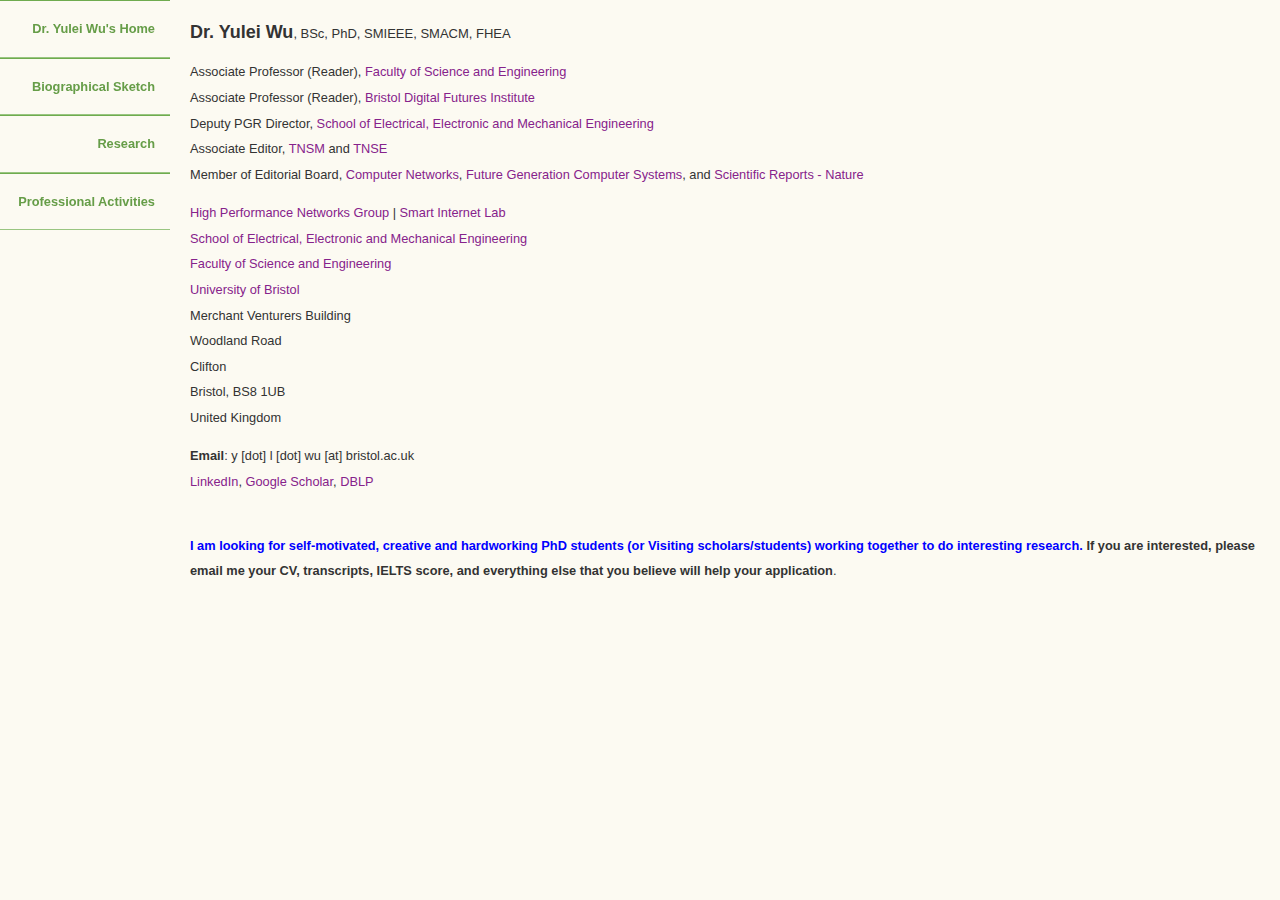
<file: index.html>
<!DOCTYPE html PUBLIC "-//W3C//DTD XHTML 1.0 Transitional//EN" "http://www.w3.org/TR/xhtml1/DTD/xhtml1-transitional.dtd">
<html lang="en" xmlns="http://www.w3.org/1999/xhtml">

<head>
<title>Dr. Yulei Wu @ University of Bristol, UK</title>
<meta http-equiv="Content-Type" content="text/html; charset=iso-8859-1" />
<link href="style.css" rel="stylesheet" type="text/css" />
<meta name="viewport" content="width=device-width, minimum-scale=1.0, maximum-scale=1.0" />
</head>

<body οncοntextmenu="return false">
<section id="container">
  <aside id="navcontainer" class="column-left">
    <ul id="navlist">
      <li><a href="index.html">Dr. Yulei Wu's Home</a></li>
      <li><a href="bio.html">Biographical Sketch</a></li>
      <li><a href="research.html">Research</a></li>
      <li><a href="services.html">Professional Activities</a></li>
<!--      <li><a href="https://wu-lab.exeter.ac.uk">SmartNetS Lab</a></li> -->
    </ul>
  </aside>

  <section id="content" class="column-right">
<!--    <img class="imgleft" src="images/yw.jpeg" alt="" height="270" /> -->
    <font size=4><b>Dr. Yulei Wu</b></font>, <font size=2>BSc, PhD, SMIEEE, SMACM, FHEA</font></br>
    <p>
    	Associate Professor (Reader), <a href="https://www.bristol.ac.uk/science-engineering/", target=_blank>Faculty of Science and Engineering</a></br>
      Associate Professor (Reader), <a href="https://www.bristol.ac.uk/bristol-digital-futures-institute/", target=_blank>Bristol Digital Futures Institute</a></br>
      Deputy PGR Director, <a href="https://www.bristol.ac.uk/science-engineering/schools/elec-mech/", target=_blank>School of Electrical, Electronic and Mechanical Engineering</a></br>
<!--    	PI of Smart Networks and Services (SmartNetS) Lab</br>-->
    	Associate Editor, <a href="https://www.comsoc.org/publications/journals/ieee-tnsm", target=_blank>TNSM</a> and <a href="https://www.comsoc.org/publications/journals/ieee-tnse", target=_blank>TNSE</a></br>
    Member of Editorial Board, <a href="https://www.sciencedirect.com/journal/computer-networks", target=_blank>Computer Networks</a>, <a href="https://www.sciencedirect.com/journal/future-generation-computer-systems", target=_blank>Future Generation Computer Systems</a>, and <a href="https://www.nature.com/srep/", target=_blank>Scientific Reports - Nature</a></br>
<!--    	Programme Lead of MSc Advanced Computer Science programmes</br>-->
    </p>
    <p>

      <a href="https://www.bristol.ac.uk/engineering/research/hpn/", target=_blank>High Performance Networks Group</a> | <a href="https://www.bristol.ac.uk/engineering/research/smart/", target=_blank>Smart Internet Lab</a> </br>
    	<a href="https://www.bristol.ac.uk/science-engineering/schools/elec-mech/", target=_blank>School of Electrical, Electronic and Mechanical Engineering</a></br>
      <a href="https://www.bristol.ac.uk/science-engineering/", target=_blank>Faculty of Science and Engineering</a></br>
      <a href="https://www.bristol.ac.uk" target=_blank>University of Bristol</a></br>
      Merchant Venturers Building</br>
      Woodland Road</br>
      Clifton</br>
      Bristol, BS8 1UB</br>
    	United Kingdom
    </p>
        
    <p>
    	<!--<b>Tel</b>: +44 (0) 1392 725832</br>-->
    	<b>Email</b>: y [dot] l [dot] wu [at] bristol.ac.uk</br>
    	<a href="https://www.linkedin.com/in/yulei-wu-7825ba165/" target=_blank>LinkedIn</a>, 
    	<a href="https://scholar.google.co.uk/citations?user=RQufjfYAAAAJ&hl=en&oi=ao" target=_blank>Google Scholar</a>, 
    	<a href="https://dblp.org/pers/hd/w/Wu:Yulei" target=_blank>DBLP</a>
    </p>
    <p>
    </br>
    <b><font color="blue">I am looking for self-motivated, creative and hardworking PhD students (or Visiting scholars/students) working together to do interesting research.</font> If you are interested, please email me your CV, transcripts, IELTS score, and everything else that you believe will help your application</b>.
<!--; For <b>PhD funding</b> click <a href="http://www.exeter.ac.uk/pg-research/money/phdfunding/" target=_blank>here</a>; For <b>how to apply</b> click <a href="http://www.exeter.ac.uk/pg-research/apply/" target=_blank>here</a>.-->
    </br>
    </br>
    </p>
<!--
    <h2>Latest News</h2>
    <ul>
    [2021]
    	<li>The website of my group is launched - <a href="https://wu-lab.exeter.ac.uk" target=_blank>https://wu-lab.exeter.ac.uk</a>. The latest news will be posted there.</li>
    	<li>Juan Zhang got her paper entitled "System Revenue Maximization for Offloading Decisions in Mobile Edge Computing" accepted by IEEE ICC-2021. Congratulations!</li>
    [2020]
    	<li>Congratulations to Dr. Yulei Wu for his elevation to the grade of ACM Senior Member.</li>
    	<li>Our paper entitled "Deep Learning for Privacy Preservation in Autonomous Moving Platforms Enhanced 5G Heterogeneous Networks" has recently been accepted by Computer Networks. You can access the paper <a href="https://authors.elsevier.com/sd/article/S1389-1286(20)31327-X", target=_blank>here</a></li>
    	<li>Haozhe Wang got his paper entitled "A Graph Neural Network-based Digital Twin for Network Slicing Management" accepted by IEEE Transactions on Industrial Informatics. Congratulations!</li>
    	<li>Welcome Mustafa Albalushi to start his PhD in my group.</li>
    	<li>Welcome Zijie Huang to start her PhD in my group.</li>
    	<li>Congratulations to Dr. Yulei Wu for his appointment as an Associate Editor of IEEE Transactions on Network Science and Engineering.</li>
    	<li>Our paper entitled "Blockchain-based Privacy Preservation for 5G-enabled Drone Communications" has been accepted by IEEE Network. You can access the paper <a href="https://arxiv.org/pdf/2009.03164.pdf", target=_blank>here</a></li>
    	<li>I am serving as the Program Co-Chair for IEEE SustainCom-2020. CFP: <a href="https://hpcn.exeter.ac.uk/sustaincom2020/", target=_blank>The 10th IEEE International Conference on Sustainable Computing and Communications (SustainCom-2020)</a>, Exeter, UK, 15-17 October 2020. (Deadline: 22 July 2020) </li>
    	<li>Juan Zhang got her paper entitled "Balancing Energy Consumption and Reputation Gain of UAV Scheduling in Edge Computing" accepted by IEEE Transactions on Cognitive Communications and Networking. Congratulations!</li>
    	<li>I am serving as a Reviewer of Newton Prize.</li>
    	<li>Chen Li got her paper entitled "A Multi-Period Multi-Objective Portfolio Selection Model with Fuzzy Random Returns for Large Scale Securities Data" accepted by IEEE Transactions on Fuzzy Systems. Congratulations!</li>
    	<li>Xiangle Cheng got his paper entitled "Safeguard Network Slicing in 5G: A Learning Augmented Optimization Approach" accepted by IEEE Journal on Selected Areas in Communications. Congratulations!</li>
    	<li>I am serving as a Reviewer of NSERC Discovery Grant.</li>
    	<li>One paper entitled "Automatic Virtual Network Embedding: A Deep Reinforcement Learning Approach with Graph Convolutional Networks" has been accepted by IEEE Journal on Selected Areas in Communications.</li>
    	<li>I am serving as the Program Co-Chair for IEEE Blockchain-2020. CFP: <a href="http://www.blockchain-ieee.org", target=_blank>The 3rd IEEE International Conference on Blockchain (Blockchain-2020)</a>, Rhodes Island, Greece, 02-06 November 2020. (Deadline: 08 August 2020) </li>
    	<li>Yuan Zuo got his paper entitled "An Intelligent Anomaly Detection Scheme for Micro-services Architectures with Temporal and Spatial Data Analysis" accepted by IEEE Transactions on Cognitive Communications and Networking. Congratulations!</li>
    [2018 - 2019]
    	<li>One paper entitled "FISE: A Forwarding Table Structure for Enterprise Networks" has been accepted by IEEE Transactions on Network and Service Management. </li>
    	<li>One paper entitled "Toward Optimal Resource Scheduling for Internet of Things under Imperfect CSI" has been accepted by IEEE Internet of Things Journal. </li>
    	<li>Yuan Zuo successfully defended his Ph.D. dissertation. Congratulations!</li>
    	<li>Xiangle Cheng successfully defended his Ph.D. dissertation. Congratulations!</li>
    	<li>CFP: <a href="https://smartcns2019.sau.edu.cn", target=_blank>The 10th IEEE International Conference on Smart Computing, Networking and Services (SmartCNS-2019)</a>, Shenyang, China, 21-23 October 2019. (Deadline: 31 July 2019) </li>
    	<li>Haozhe Wang got his paper entitled "Data-driven Dynamic Resource Scheduling for Network Slicing: A Deep Reinforcement Learning Approach" accepted by Elsevier Information Sciences. Congratulations!</li>
    	<li>CFP: IEEE Journal of Biomedical and Health Informatics, <a href="https://jbhi.embs.org/special-issues/blockchain-and-healthcare-computing/", target=_blank>Special Issue on Blockchain and Healthcare Computing</a> (Deadline: 1 October 2019)</li>
    	<li>CFP: IEEE Transactions on Cognitive Communications and Networking, <a href="https://www.comsoc.org/publications/journals/ieee-tccn/cfp/intelligent-resource-management-5g-and-beyond", target=_blank> Special Issue on Intelligent Resource Management for 5G and Beyond</a> (Deadline: 1 August 2019)</li>
    	<li>CFP: IEEE Transactions on Network Science and Engineering, <a href="https://www.comsoc.org/publications/journals/ieee-tnse/cfp/blockchain-future-networks-and-vertical-industries", target=_blank>Special Issue on Blockchain in Future Networks and Vertical Industries</a> (Deadline: 1 September 2019)</li>
    	<li>PhD Global Excellence Scholarships for international students, click <a href='http://www.exeter.ac.uk/pg-research/money/phdfunding/globalexcellence/' target=_blank>here</a> for more information. Get in touch if interested.</li>
    	<li>Our paper "Network Function Virtualization in Dynamic Networks: A Stochastic Perspective" is selected for the <a href='https://ieeexplore.ieee.org/stamp/stamp.jsp?tp=&arnumber=8610420' target=_blank>Scanning the Literature column of IEEE Network</a>.</li>
    	<li>Our paper "Stochastic Performance Analysis of Network Function Virtualisation in Future Internet," has been accepted by IEEE Journal on Selected Areas in Communications.</li>
    	<li>CFP: IEEE Transactions on Computational Social Systems, <a href="http://www.ieeesmc.org/images/publications/css/CFP-TCSS-SI_final.pdf" target=_blank>Special Issue on Social Sensing and Privacy Computing in Intelligent Social Systems</a> (Deadline: 30 June 2019)</li>
    	<li>Congratulations to Dr. Yulei Wu for his appointment as an Associate Editor of IEEE Transactions on Network and Service Management.</li>
    	<li>CFP: <a href="http://www.indin2019.org/special-sessions/ss07-5g-for-vertical-industry-services" target=_blank>Special Session on 5G for Vertical Industry Services </a>with 2019 IEEE International Conference on Industrial Informatics (INDIN-2019) (Deadline: 15 March 2019); A good quality paper may be considered for publication in IEEE Transactions on Industrial Informatics (I.F.=5.430) subjects to further rounds of review.</li>
    	<li>CFP: <a href="http://www.futuretech-conference.org/2019/index.php" target=_blank>The 14th International Conference on Future Information Technology (FutureTech-2019)</a> (Deadline: 11 January 2019)</li>
    	<li>Postdoc Research Fellow position on Resource Optimisation in 5G Networks, apply <a href="https://jobs.exeter.ac.uk/hrpr_webrecruitment/wrd/run/ETREC107GF.open?VACANCY_ID=112157LudQ&WVID=3817591jNg&LANG=USA" target=_blank>here</a> (Deadline: 7 January 2019)</li>
    	<li>PhD Studentships - Engineering and Physical Sciences Research Council (EPSRC) Doctoral Training Partnership (DTP), if you are interested in the topics of <a href="http://www.exeter.ac.uk/doctoralcollege/documents/Yulei_Wu_ESPRC_DTP_PHD_STUDENTSHIP_TEMPLATE.pdf" target=_blank>Learning-based Anomaly Detection and Prediction in 5G Mobile Networks</a> and <a href="http://www.exeter.ac.uk/doctoralcollege/documents/Yulei_Wu_2_ESPRC_DTP_PHD_STUDENTSHIP_TEMPLATE.pdf" target=_blank>Learning-to-optimization for network slicing in 5G mobile networks</a>, please get in touch and apply <a href="http://www.exeter.ac.uk/studying/funding/award/?id=3387" target=_blank>here</a> (Deadline: 7 January 2019)</li>
    	<li>Chinese students who wish to study a PhD in Exeter, PhD scholarships (in collaboration with the China Scholarship Council) are available. Please email me if interested and apply <a href="http://www.exeter.ac.uk/pg-research/money/phdfunding/chinascholarship/#R5amSYJGZf1BmICd.99" target=_blank>here</a> (Deadline: 7 January 2019) </li>
    	<li>Congratulations to Dr. Yulei Wu for his elevation to the grade of IEEE Senior Member.</li>
    	<li>Our paper "Network Function Virtualization in Dynamic Networks: A Stochastic Perspective," has been accepted by IEEE Journal on Selected Areas in Communications.</li>
    	<li>Postdoc Research Fellow position on 5G Service Function Chain, apply <a href="https://jobs.exeter.ac.uk/hrpr_webrecruitment/wrd/run/ETREC107GF.open?VACANCY_ID=112157LudQ&WVID=3817591jNg&LANG=USA" target=_blank>here</a> (Deadline: 15 July 2018)</li>
    	<li>CFP: IEEE Transactions on Sustainable Computing, 
    	<a href="https://www.computer.org/cms/Computer.org/transactions/cfps/cfp_tsuscsi_idasc.pdf" target=_blank>
    	Special Issue on Intelligent Data Analysis for Sustainable Computing</a> (Deadline: 1 September 2018)</li>
    	<li>CFP: IEEE Journal on Selected Areas in Communications, 
    	<a href="https://www.comsoc.org/publications/journals/ieee-jsac/cfp/series-network" target=_blank>
    	Series on Network Softwarization & Enablers</a></li>
    	<li>CFP: Multimedia Tools and Applications, <a href="http://static.springer.com/sgw/documents/1631723/application/pdf/MTAP+CFP+-+1111T+-+Network+Functions+Virtualization+for+Real-Time+Multimedia+Services.pdf" target=_blank>
    	Special Issue on Network Functions Virtualization for Real-Time Multimedia Services</a> (Deadline: 1 October 2018)</li>
    	<li><a href="http://infoscale.org" target=_blank>The 9th EAI International Conference on 
    	Big Data Technologies and Applications (BDTA-2018) </a>(Deadline: 10 May 2018); 
    	authors of selected best accepted and presented papers will be invited to submit an extended version to the special issues of
    	<a href="https://www.springer.com/engineering/signals/journal/11036" target=_blank>ACM/Springer Mobile Networks 
    	& Applications (MONET)</a> journal and <a href="http://www.cc-pe.net/journalinfo/index.html" target=_blank>
    	Concurrency and Computation: Practice and Experience</a> journal</li>
    	
    	
    </ul>
    -->
  </section>
</section>
</body>
</html>
</file>
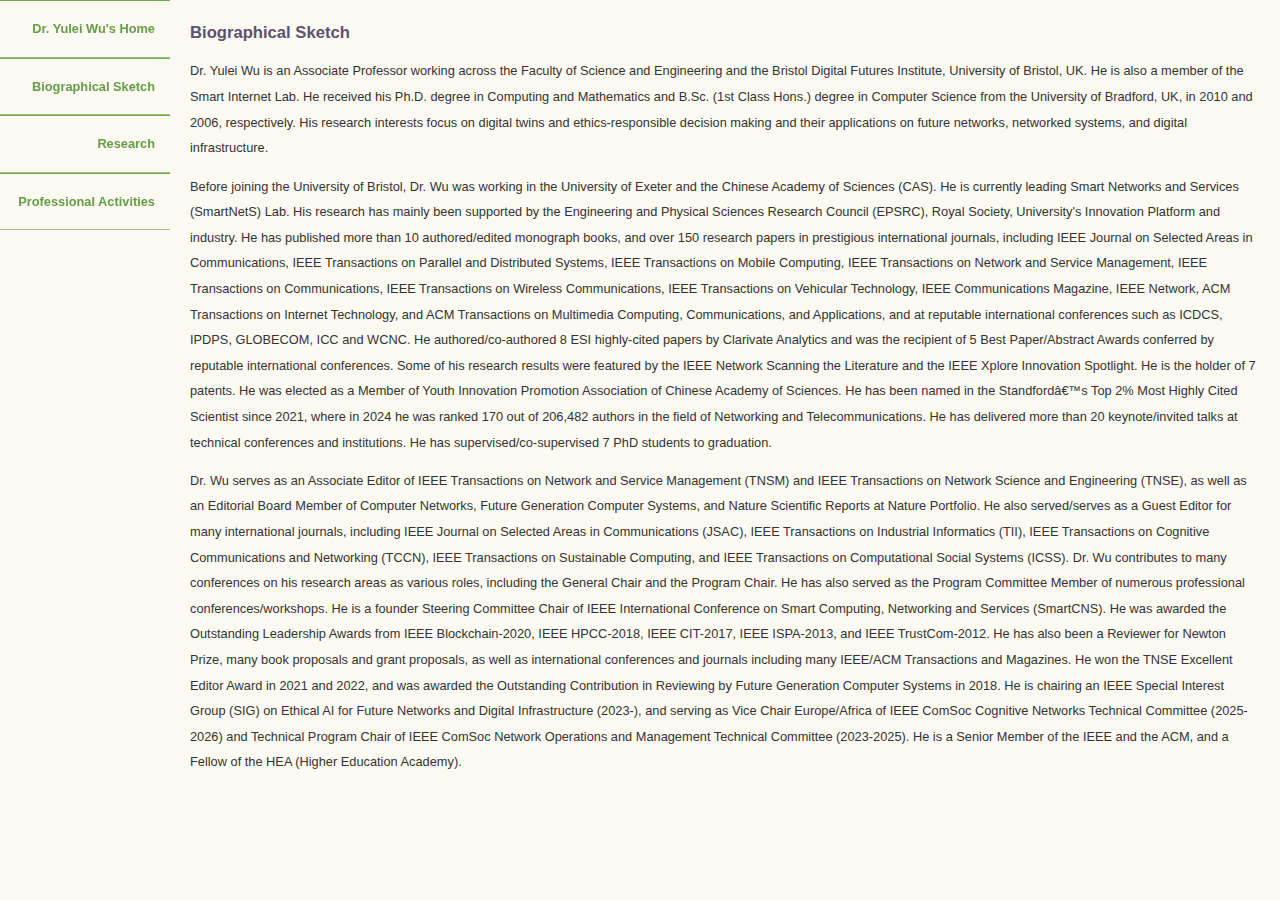
<file: bio.html>
<!DOCTYPE html PUBLIC "-//W3C//DTD XHTML 1.0 Transitional//EN" "http://www.w3.org/TR/xhtml1/DTD/xhtml1-transitional.dtd">
<html lang="en" xmlns="http://www.w3.org/1999/xhtml">

<head>
<title>Dr. Yulei Wu @ University of Bristol, UK</title>
<meta http-equiv="Content-Type" content="text/html; charset=iso-8859-1" />
<link href="style.css" rel="stylesheet" type="text/css" />
<meta name="viewport" content="width=device-width, minimum-scale=1.0, maximum-scale=1.0" />
</head>

<body>
<section id="container">
  <aside id="navcontainer" class="column-left">
    <ul id="navlist">
      <li><a href="index.html">Dr. Yulei Wu's Home</a></li>
      <li><a href="bio.html">Biographical Sketch</a></li>
      <li><a href="research.html">Research</a></li>
      <li><a href="services.html">Professional Activities</a></li>
<!--      <li><a href="https://wu-lab.exeter.ac.uk">SmartNetS Lab</a></li>  -->  
    </ul>
  </aside>
  <section id="content" class="column-right">
    <h2><a id="Biographical Sketch">Biographical Sketch</a></h2>
    	<p>Dr. Yulei Wu is an Associate Professor working across the Faculty of Science and Engineering and the Bristol Digital Futures Institute, University of Bristol, UK. 
		He is also a member of the Smart Internet Lab.
		He received his Ph.D. degree in Computing and Mathematics and B.Sc. (1st Class Hons.) degree in Computer Science from the 
		University of Bradford, UK, in 2010 and 2006, respectively. His research interests focus on digital twins and ethics-responsible 
		decision making and their applications on future networks, networked systems, and digital infrastructure. </p>
<!--    	<p>Before joining the University of Bristol, he was working in the University of Exeter and the Chinese Academy of Sciences (CAS). 
		During his stay in CAS, he mainly worked in the field of Internet Architecture and Technologies. 
		He was the Principal Investigator of a National Natural Science Foundation of China (NFSC) project on Intelligent Content Request and 
		Dissemination Technologies, and was the Co-Investigator of a National High-tech R&D ("863") project on Virtual Router, 
		a National Key Technologies R&D project on IPv6, and a CAS Strategic Priority Research project on Future Internet Research and Testbed.</p>-->
		<p>Before joining the University of Bristol, Dr. Wu was working in the University of Exeter and the Chinese Academy of Sciences (CAS). 
			He is currently leading Smart Networks and Services (SmartNetS) Lab. 
			His research has mainly been supported by the Engineering and Physical Sciences Research Council (EPSRC), Royal Society, 
			University's Innovation Platform and industry. He has published more than 10 authored/edited monograph books, and over 150 research papers in 
			prestigious international journals, including IEEE Journal on Selected Areas in Communications, IEEE Transactions on Parallel and 
			Distributed Systems, IEEE Transactions on Mobile Computing, IEEE Transactions on Network and Service Management, 
			IEEE Transactions on Communications, IEEE Transactions on Wireless Communications, IEEE Transactions on Vehicular Technology, 
			IEEE Communications Magazine, IEEE Network, ACM Transactions on Internet Technology, and ACM Transactions on Multimedia Computing, 
			Communications, and Applications, and at reputable international conferences such as ICDCS, IPDPS, GLOBECOM, ICC and WCNC. 
			He authored/co-authored 8 ESI highly-cited papers by Clarivate Analytics and was the recipient of 5 Best Paper/Abstract Awards conferred by reputable international conferences. 
			Some of his research results were featured by the IEEE Network Scanning the Literature and the IEEE Xplore Innovation Spotlight. 
			He is the holder of 7 patents. He was elected as a Member of Youth Innovation Promotion Association of Chinese Academy of Sciences. 
			He has been named in the Standford’s Top 2% Most Highly Cited Scientist since 2021, where in 2024 he was ranked 170 out of 206,482 authors in the field of Networking and Telecommunications.
			He has delivered more than 20 keynote/invited talks at technical conferences and institutions. 
			He has supervised/co-supervised 7 PhD students to graduation.</p>
		<p>Dr. Wu serves as an Associate Editor of IEEE Transactions on Network and Service Management (TNSM) and 
			IEEE Transactions on Network Science and Engineering (TNSE), as well as an Editorial Board Member of Computer Networks, 
			Future Generation Computer Systems, and Nature Scientific Reports at Nature Portfolio. 
			He also served/serves as a Guest Editor for many international journals, including IEEE Journal on Selected Areas in Communications (JSAC), 
			IEEE Transactions on Industrial Informatics (TII), IEEE Transactions on Cognitive Communications and Networking (TCCN), 
			IEEE Transactions on Sustainable Computing, and IEEE Transactions on Computational Social Systems (ICSS). 
			Dr. Wu contributes to many conferences on his research areas as various roles, including the General Chair and the Program Chair. 
			He has also served as the Program Committee Member of numerous professional conferences/workshops. 
			He is a founder Steering Committee Chair of IEEE International Conference on Smart Computing, Networking and Services (SmartCNS). 
			He was awarded the Outstanding Leadership Awards from IEEE Blockchain-2020, IEEE HPCC-2018, IEEE CIT-2017, IEEE ISPA-2013, 
			and IEEE TrustCom-2012. He has also been a Reviewer for Newton Prize, many book proposals and grant proposals, 
			as well as international conferences and journals including many IEEE/ACM Transactions and Magazines. 
			He won the TNSE Excellent Editor Award in 2021 and 2022, and was awarded the Outstanding Contribution in Reviewing by 
			Future Generation Computer Systems in 2018. 
			He is chairing an IEEE Special Interest Group (SIG) on Ethical AI for Future Networks and Digital Infrastructure (2023-), 
			and serving as Vice Chair Europe/Africa of IEEE ComSoc Cognitive Networks Technical Committee (2025-2026) and 
			Technical Program Chair of IEEE ComSoc Network Operations and Management Technical Committee (2023-2025). 
			He is a Senior Member of the IEEE and the ACM, and a Fellow of the HEA (Higher Education Academy).</p>
  </section>
</section>
</body>
</html>
</file>
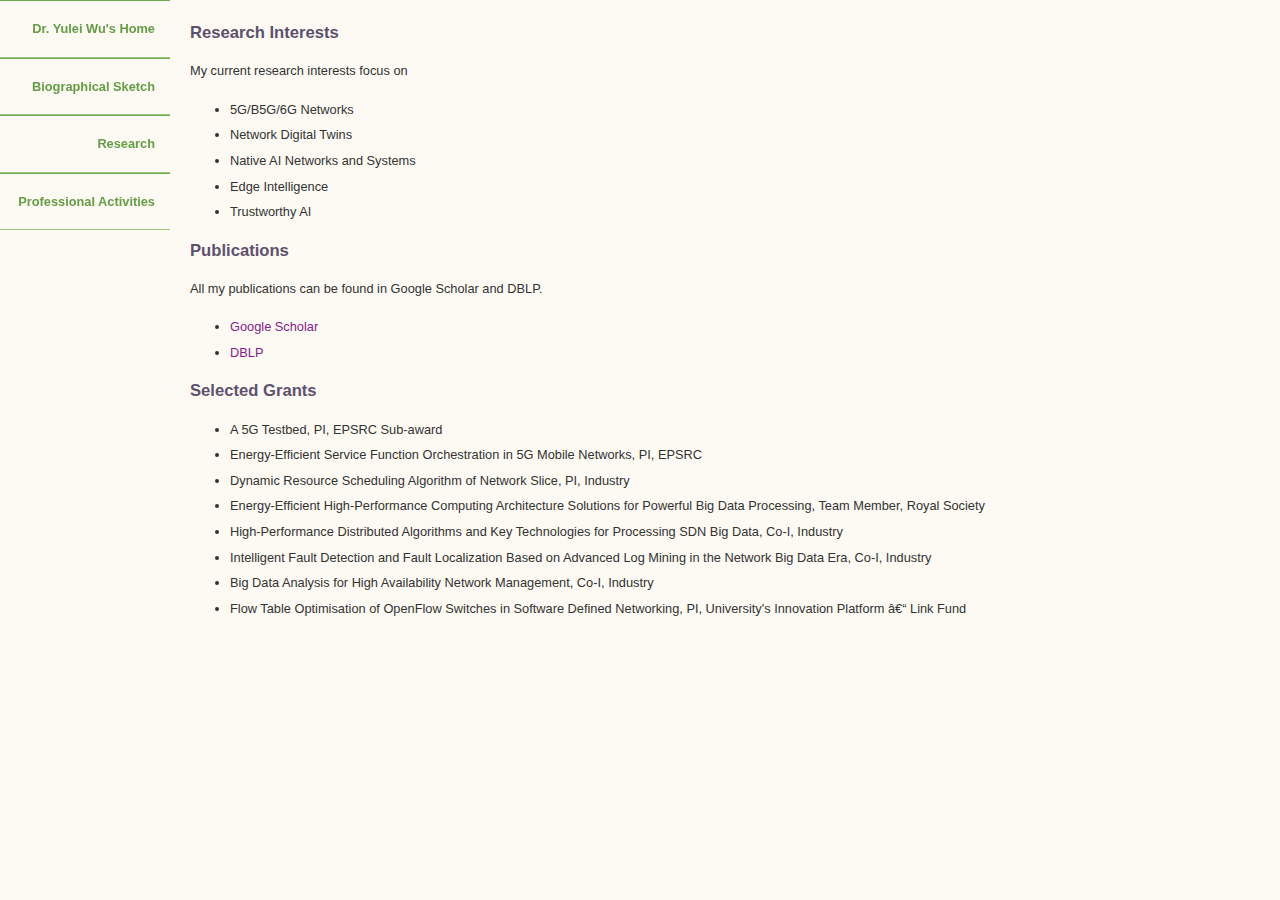
<file: research.html>
<!DOCTYPE html PUBLIC "-//W3C//DTD XHTML 1.0 Transitional//EN" "http://www.w3.org/TR/xhtml1/DTD/xhtml1-transitional.dtd">
<html lang="en" xmlns="http://www.w3.org/1999/xhtml">

<head>
<title>Dr. Yulei Wu @ University of Bristol, UK</title>
<meta http-equiv="Content-Type" content="text/html; charset=iso-8859-1" />
<link href="style.css" rel="stylesheet" type="text/css" />
<meta name="viewport" content="width=device-width, minimum-scale=1.0, maximum-scale=1.0" />
</head>

<body>
<section id="container">
  <aside id="navcontainer" class="column-left">
    <ul id="navlist">
      <li><a href="index.html">Dr. Yulei Wu's Home</a></li>
      <li><a href="bio.html">Biographical Sketch</a></li>
      <li><a href="research.html">Research</a></li>
      <li><a href="services.html">Professional Activities</a></li>
<!--      <li><a href="https://wu-lab.exeter.ac.uk">SmartNetS Lab</a></li> -->
    </ul>
  </aside>

  <section id="content" class="column-right">
    
	<h2><a id="Research Interests">Research Interests</a></h2>
		<p>
		My current research interests focus on
		<ul>
			<li>5G/B5G/6G Networks</li>
			<li>Network Digital Twins</li>		
			<li>Native AI Networks and Systems</li>
			<li>Edge Intelligence</li>
			<!--<li>Connected Systems</li>-->
			<li>Trustworthy AI</li>
		</ul>
		</p>
		
		<h2><a id="Publications">Publications</a></h2>
		<p>
		All my publications can be found in Google Scholar and DBLP.
		<ul>
			<li><a href="https://scholar.google.co.uk/citations?user=RQufjfYAAAAJ&hl=en&oi=ao" target=_blank>Google Scholar</a></li>
    		<li><a href="https://dblp.org/pers/hd/w/Wu:Yulei" target=_blank>DBLP</a></li>
    	</ul>
		</p>
		
		<h2><a id="Grants">Selected Grants</a></h2>
		<ul>
			<li>A 5G Testbed, PI, EPSRC Sub-award</li>
			<li>Energy-Efficient Service Function Orchestration in 5G Mobile Networks, PI, EPSRC</li>
			<li>Dynamic Resource Scheduling Algorithm of Network Slice, PI, Industry</li>
			<li>Energy-Efficient High-Performance Computing Architecture Solutions for Powerful Big Data Processing, Team Member, Royal Society</li>
			<li>High-Performance Distributed Algorithms and Key Technologies for Processing SDN Big Data, Co-I, Industry</li>
			<li>Intelligent Fault Detection and Fault Localization Based on Advanced Log Mining in the Network Big Data Era, Co-I, Industry</li>
			<li>Big Data Analysis for High Availability Network Management, Co-I, Industry</li>
			<li>Flow Table Optimisation of OpenFlow Switches in Software Defined Networking, PI, University's Innovation Platform – Link Fund</li>
	</ul>
  </section>
</section>
</body>
</html>
</file>
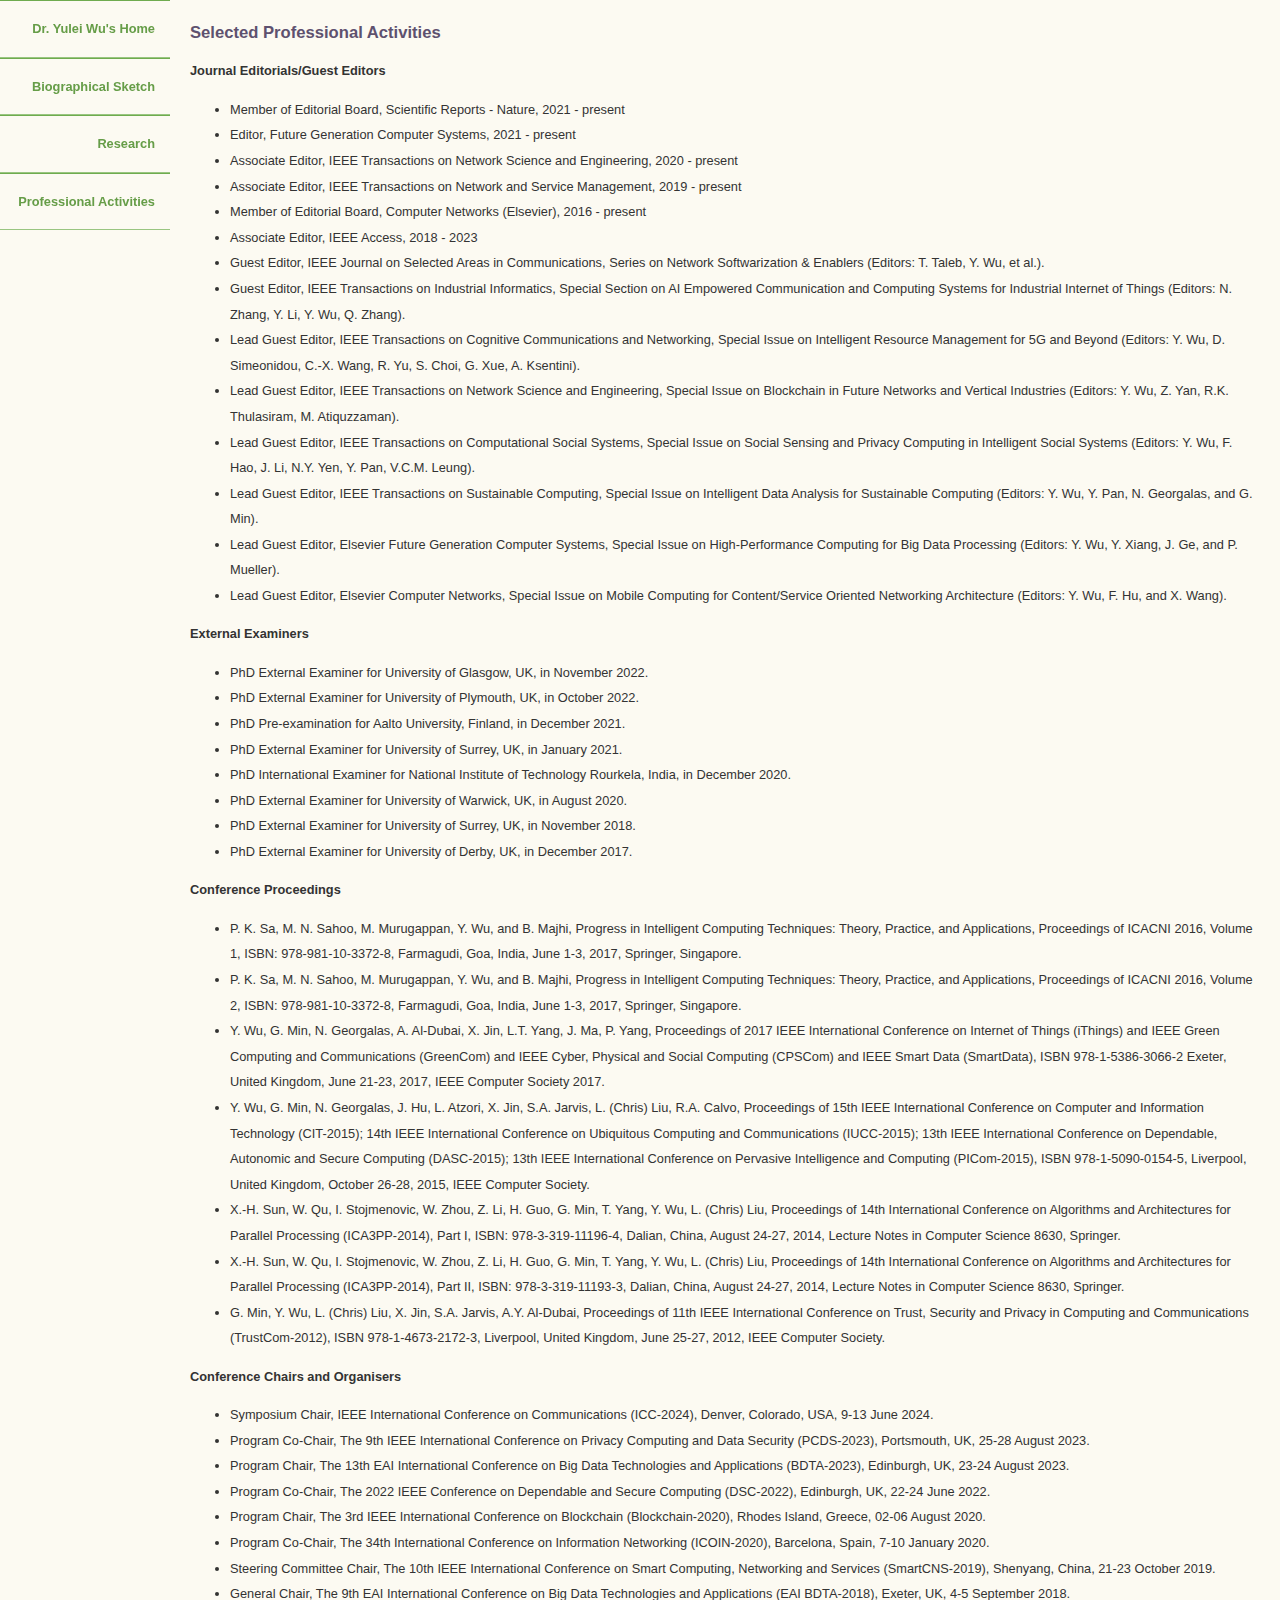
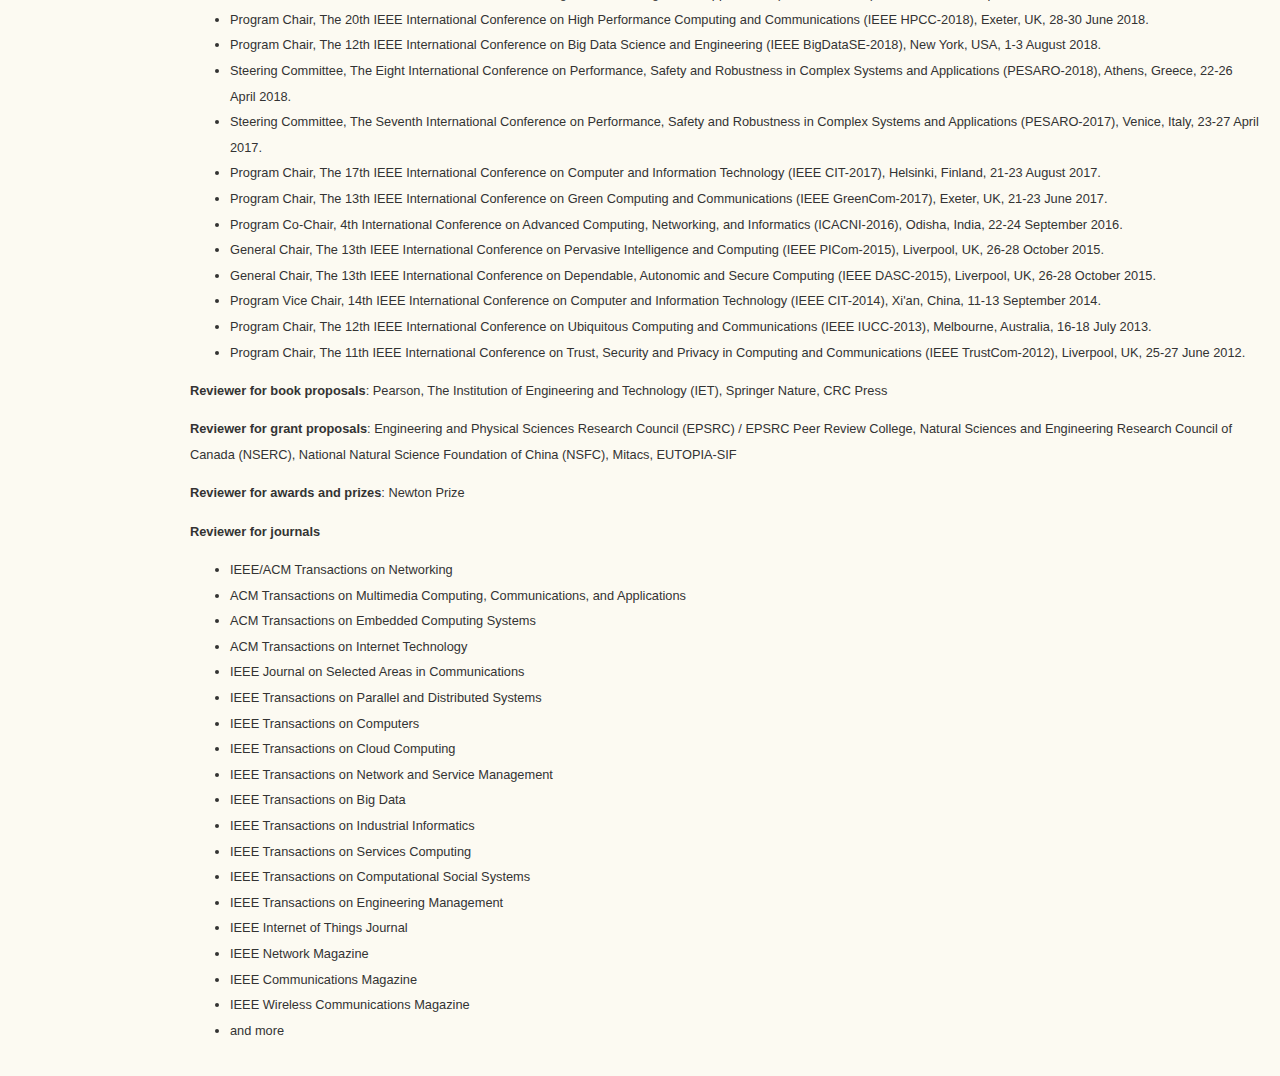
<file: services.html>
<!DOCTYPE html PUBLIC "-//W3C//DTD XHTML 1.0 Transitional//EN" "http://www.w3.org/TR/xhtml1/DTD/xhtml1-transitional.dtd">
<html lang="en" xmlns="http://www.w3.org/1999/xhtml">

<head>
<title>Dr. Yulei Wu @ University of Bristol, UK</title>
<meta http-equiv="Content-Type" content="text/html; charset=iso-8859-1" />
<link href="style.css" rel="stylesheet" type="text/css" />
<meta name="viewport" content="width=device-width, minimum-scale=1.0, maximum-scale=1.0" />
</head>

<body>
<section id="container">
  <aside id="navcontainer" class="column-left">
    <ul id="navlist">
      <li><a href="index.html">Dr. Yulei Wu's Home</a></li>
      <li><a href="bio.html">Biographical Sketch</a></li>
      <li><a href="research.html">Research</a></li>
      <li><a href="services.html">Professional Activities</a></li>
<!--      <li><a href="https://wu-lab.exeter.ac.uk">SmartNetS Lab</a></li> -->
    </ul>
  </aside>
  <section id="content" class="column-right">
	<h2><a id="Professional Activities">Selected Professional Activities</a></h2>

		<p><b>Journal Editorials/Guest Editors</b></br>
			<ul>
				<li>Member of Editorial Board, Scientific Reports - Nature, 2021 - present</li>
				<li>Editor, Future Generation Computer Systems, 2021 - present</li>
				<li>Associate Editor, IEEE Transactions on Network Science and Engineering, 2020 - present</li>
				<li>Associate Editor, IEEE Transactions on Network and Service Management, 2019 - present</li>
				<li>Member of Editorial Board, Computer Networks (Elsevier), 2016 - present</li>
				<li>Associate Editor, IEEE Access, 2018 - 2023</li>
				<li>Guest Editor, IEEE Journal on Selected Areas in Communications, Series on Network Softwarization & Enablers (Editors: T. Taleb, Y. Wu, et al.). </li>
				<li>Guest Editor, IEEE Transactions on Industrial Informatics, Special Section on AI Empowered Communication and Computing Systems for Industrial Internet of Things (Editors: N. Zhang, Y. Li, Y. Wu, Q. Zhang). </li>
				<li>Lead Guest Editor, IEEE Transactions on Cognitive Communications and Networking, Special Issue on Intelligent Resource Management for 5G and Beyond (Editors: Y. Wu, D. Simeonidou, C.-X. Wang, R. Yu, S. Choi, G. Xue, A. Ksentini).</li>
				<li>Lead Guest Editor, IEEE Transactions on Network Science and Engineering, Special Issue on Blockchain in Future Networks and Vertical Industries (Editors: Y. Wu, Z. Yan, R.K. Thulasiram, M. Atiquzzaman).</li>
				<li>Lead Guest Editor, IEEE Transactions on Computational Social Systems, Special Issue on Social Sensing and Privacy Computing in Intelligent Social Systems (Editors: Y. Wu, F. Hao, J. Li, N.Y. Yen, Y. Pan, V.C.M. Leung).</li>
				<li>Lead Guest Editor, IEEE Transactions on Sustainable Computing, Special Issue on Intelligent Data Analysis for Sustainable Computing (Editors: Y. Wu, Y. Pan, N. Georgalas, and G. Min).</li>
				<li>Lead Guest Editor, Elsevier Future Generation Computer Systems, Special Issue on High-Performance Computing for Big Data Processing (Editors: Y. Wu, Y. Xiang, J. Ge, and P. Mueller).</li>
				<li>Lead Guest Editor, Elsevier Computer Networks, Special Issue on Mobile Computing for Content/Service Oriented Networking Architecture (Editors: Y. Wu, F. Hu, and X. Wang).</li>
			</ul>
			
		<p><b>External Examiners</b></br>
			<ul>
				<li>PhD External Examiner for University of Glasgow, UK, in November 2022.</li>
				<li>PhD External Examiner for University of Plymouth, UK, in October 2022.</li>
				<li>PhD Pre-examination for Aalto University, Finland, in December 2021.</li>
				<li>PhD External Examiner for University of Surrey, UK, in January 2021.</li>
				<li>PhD International Examiner for National Institute of Technology Rourkela, India, in December 2020.</li>
				<li>PhD External Examiner for University of Warwick, UK, in August 2020.</li>
				<li>PhD External Examiner for University of Surrey, UK, in November 2018.</li>
				<li>PhD External Examiner for University of Derby, UK, in December 2017.</li>
			</ul>
		
		<p><b>Conference Proceedings</b></br>
			<ul>
				<li>P. K. Sa, M. N. Sahoo, M. Murugappan, Y. Wu, and B. Majhi, Progress in Intelligent Computing Techniques: Theory, Practice, and Applications, 
				Proceedings of ICACNI 2016, Volume 1, ISBN: 978-981-10-3372-8, Farmagudi, Goa, India, June 1-3, 2017, Springer, Singapore.</li>
				<li>P. K. Sa, M. N. Sahoo, M. Murugappan, Y. Wu, and B. Majhi, Progress in Intelligent Computing Techniques: Theory, Practice, and Applications, 
				Proceedings of ICACNI 2016, Volume 2, ISBN: 978-981-10-3372-8, Farmagudi, Goa, India, June 1-3, 2017, Springer, Singapore.</li>
				<li>Y. Wu, G. Min, N. Georgalas, A. Al-Dubai, X. Jin, L.T. Yang, J. Ma, P. Yang, Proceedings of 2017 IEEE International Conference on Internet of Things (iThings) 
				and IEEE Green Computing and Communications (GreenCom) and IEEE Cyber, Physical and Social Computing (CPSCom) and IEEE Smart Data (SmartData), ISBN 978-1-5386-3066-2 
				Exeter, United Kingdom, June 21-23, 2017, IEEE Computer Society 2017.</li>
				<li>Y. Wu, G. Min, N. Georgalas, J. Hu, L. Atzori, X. Jin, S.A. Jarvis, L. (Chris) Liu, R.A. Calvo, Proceedings of 15th IEEE International Conference on 
				Computer and Information Technology (CIT-2015); 14th IEEE International Conference on Ubiquitous Computing and Communications (IUCC-2015); 
				13th IEEE International Conference on Dependable, Autonomic and Secure Computing (DASC-2015); 13th IEEE International Conference on Pervasive Intelligence 
				and Computing (PICom-2015), ISBN 978-1-5090-0154-5, Liverpool, United Kingdom, October 26-28, 2015, IEEE Computer Society. </li>
				<li>X.-H. Sun, W. Qu, I. Stojmenovic, W. Zhou, Z. Li, H. Guo, G. Min, T. Yang, Y. Wu, L. (Chris) Liu, Proceedings of 14th International Conference on 
				Algorithms and Architectures for Parallel Processing (ICA3PP-2014), Part I, ISBN: 978-3-319-11196-4, Dalian, China, August 24-27, 2014, 
				Lecture Notes in Computer Science 8630, Springer.</li>
				<li>X.-H. Sun, W. Qu, I. Stojmenovic, W. Zhou, Z. Li, H. Guo, G. Min, T. Yang, Y. Wu, L. (Chris) Liu, Proceedings of 14th International Conference on Algorithms and Architectures for Parallel Processing (ICA3PP-2014), Part II, ISBN: 978-3-319-11193-3, Dalian, China, August 24-27, 2014, Lecture Notes in Computer Science 8630, Springer.</li>
				<li>G. Min, Y. Wu, L. (Chris) Liu, X. Jin, S.A. Jarvis, A.Y. Al-Dubai, Proceedings of 11th IEEE International Conference on Trust, Security 
				and Privacy in Computing and Communications (TrustCom-2012), ISBN 978-1-4673-2172-3, Liverpool, United Kingdom, June 25-27, 2012, IEEE Computer Society.</li>
			</ul>
			
		<p><b>Conference Chairs and Organisers</b></br>
			<ul>
				<li>Symposium Chair, IEEE International Conference on Communications (ICC-2024), Denver, Colorado, USA, 9-13 June 2024.</li>
				<li>Program Co-Chair, The 9th IEEE International Conference on Privacy Computing and Data Security (PCDS-2023), Portsmouth, UK, 25-28 August 2023.</li>
				<li>Program Chair, The 13th EAI International Conference on Big Data Technologies and Applications (BDTA-2023), Edinburgh, UK, 23-24 August 2023.</li>
				<li>Program Co-Chair, The 2022 IEEE Conference on Dependable and Secure Computing (DSC-2022), Edinburgh, UK, 22-24 June 2022.</li>
				<li>Program Chair, The 3rd IEEE International Conference on Blockchain (Blockchain-2020), Rhodes Island, Greece, 02-06 August 2020.</li>
				<li>Program Co-Chair, The 34th International Conference on Information Networking (ICOIN-2020), Barcelona, Spain, 7-10 January 2020.</li>
				<li>Steering Committee Chair, The 10th IEEE International Conference on Smart Computing, Networking and Services (SmartCNS-2019), Shenyang, China, 21-23 October 2019.</li>
				<li>General Chair, The 9th EAI International Conference on Big Data Technologies and Applications (EAI BDTA-2018), Exeter, UK, 4-5 September 2018.</li>
				<li>Program Chair, The 20th IEEE International Conference on High Performance Computing and Communications (IEEE HPCC-2018), Exeter, UK, 28-30 June 2018.</li>
				<li>Program Chair, The 12th IEEE International Conference on Big Data Science and Engineering (IEEE BigDataSE-2018), New York, USA, 1-3 August 2018. </li>
				<li>Steering Committee, The Eight International Conference on Performance, Safety and Robustness in Complex Systems and Applications (PESARO-2018), Athens, Greece, 22-26 April 2018.</li>
				<li>Steering Committee, The Seventh International Conference on Performance, Safety and Robustness in Complex Systems and Applications (PESARO-2017), Venice, Italy, 23-27 April 2017.</li>
				<li>Program Chair, The 17th IEEE International Conference on Computer and Information Technology (IEEE CIT-2017), Helsinki, Finland, 21-23 August 2017.</li>
				<li>Program Chair, The 13th IEEE International Conference on Green Computing and Communications (IEEE GreenCom-2017), Exeter, UK, 21-23 June 2017.</li>
				<li>Program Co-Chair, 4th International Conference on Advanced Computing, Networking, and Informatics (ICACNI-2016), Odisha, India, 22-24 September 2016.</li>
				<li>General Chair, The 13th IEEE International Conference on Pervasive Intelligence and Computing (IEEE PICom-2015), Liverpool, UK, 26-28 October 2015.</li>
				<li>General Chair, The 13th IEEE International Conference on Dependable, Autonomic and Secure Computing (IEEE DASC-2015), Liverpool, UK, 26-28 October 2015.</li>
				<li>Program Vice Chair, 14th IEEE International Conference on Computer and Information Technology (IEEE CIT-2014), Xi'an, China, 11-13 September 2014.</li>
				<li>Program Chair, The 12th IEEE International Conference on Ubiquitous Computing and Communications (IEEE IUCC-2013), Melbourne, Australia, 16-18 July 2013.</li>
				<li>Program Chair, The 11th IEEE International Conference on Trust, Security and Privacy in Computing and Communications (IEEE TrustCom-2012), Liverpool, UK, 25-27 June 2012.</li>
			</ul>
		
		<p><b>Reviewer for book proposals</b>: Pearson, The Institution of Engineering and Technology (IET), Springer Nature, CRC Press
</br>
		
		<p><b>Reviewer for grant proposals</b>: Engineering and Physical Sciences Research Council (EPSRC) / EPSRC Peer Review College, Natural Sciences and Engineering Research Council of Canada (NSERC), National Natural Science Foundation of China (NSFC), Mitacs, EUTOPIA-SIF</br>
		
		<p><b>Reviewer for awards and prizes</b>: Newton Prize</br>
		
		<p><b>Reviewer for journals</b></br>
			<ul>
				<li>IEEE/ACM Transactions on Networking</li>
				<li>ACM Transactions on Multimedia Computing, Communications, and Applications</li>
				<li>ACM Transactions on Embedded Computing Systems</li>
				<li>ACM Transactions on Internet Technology</li>
				<li>IEEE Journal on Selected Areas in Communications</li>
				<li>IEEE Transactions on Parallel and Distributed Systems</li>
				<li>IEEE Transactions on Computers</li>
				<li>IEEE Transactions on Cloud Computing</li>
				<li>IEEE Transactions on Network and Service Management</li>
				<li>IEEE Transactions on Big Data</li>
				<li>IEEE Transactions on Industrial Informatics</li>
				<li>IEEE Transactions on Services Computing</li>
				<li>IEEE Transactions on Computational Social Systems</li>
				<li>IEEE Transactions on Engineering Management</li>
				<li>IEEE Internet of Things Journal</li>
				<li>IEEE Network Magazine</li>
				<li>IEEE Communications Magazine</li>
				<li>IEEE Wireless Communications Magazine</li>
				<li>and more</li>
			</ul>
  </section>
</section>
</body>
</html>
</file>
<file: style.css>
html, body {
	margin : 0;
	padding : 0;
}

body {
	color : #333;
	background : #fcfaf2;
	width : 100%;
	font : 80% "lucida sans", "Trebuchet MS", Arial, Helvetica, Tahoma, sans-serif;
}

section#content {
	margin-left: 170px;
	padding: 20px;
	background : #fcfaf2;
	float: none; width: auto; 
}
.column-left {
	float:left;
}
.column-right {
	float:left;
}
aside#navcontainer {
	width:170px;
	position: fixed; 
}

#container {
	width : 100%;
	margin : 0 auto;
	line-height: 2em;
	color : #333;
}

#navcontainer ul {
	padding: 0;
	margin: 0;
	list-style: none;
	font-family: Helvetica, Arial, sans-serif;
}

#navcontainer li {
	padding:0;
	border-bottom: 1px solid #99C581;
	border-top: 1px solid #6FAB4F;
}

#navcontainer li a:hover {
	background:#669D48;
	color: #fff;
	text-decoration:none;
}
#navcontainer li a {
	color: #669D48;
	display: block;
	padding: 15px 15px;
	text-align: right;
	font-weight:  bold;
	text-decoration: none;
}

a:link, a:visited {
	color : #86228B;
	background : transparent;
	text-decoration : none;
}
a:hover {
	color : #484452;
	text-decoration : none;
}
a:active {
	color : #484500;
	text-decoration : none;
}
img {
	border : none;
}

.quote {
	border-top : 1px solid #A662AA;
	padding : 10px;
	color: #A662AA;
}
.imgleft {
	float: right;
	
}

h2 {
	margin : 0 0 .5em 0;
	font-size : 130%;
	color : #5E516F;
	background : transparent;
}

@media screen and (max-width: 740px) {
	body { font : 60% "lucida sans", "Trebuchet MS", Arial, Helvetica, Tahoma, sans-serif; }	
	.column-left, .column-right { margin:0px; }
	#navcontainer li a { text-align:center; background : #fcfaf2; padding: 8px 8px;}
	section#content, aside#navcontainer { position: relative; float: none; width: auto; margin-left: 0; }
	.imgleft {margin-right:0px}
}
</file>
